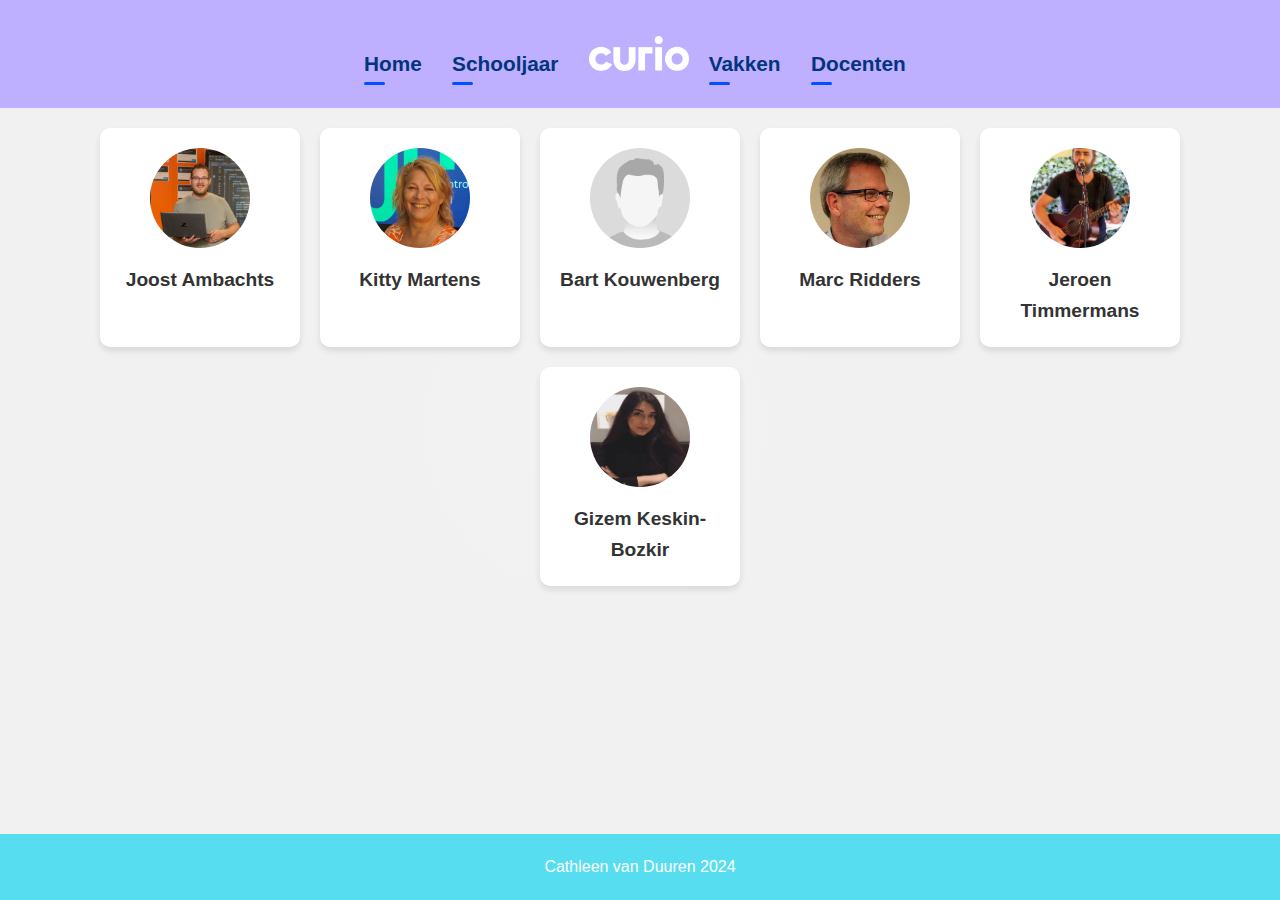
<file: docenten.html>
<!doctype html>
<html lang="en-US">
<head>
    <meta charset="utf-8" />
    <meta name="viewport" content="width=device-width, initial-scale=1.0" />
    <title>Curio Opendag</title>
    <link rel="stylesheet" href="style.css" />
</head>

<body>
    <header>
        <nav>
            <a href="index.html">Home</a>
            <a href="schooljaar.html">Schooljaar</a>
            <img src="img/Logos/curio-02-wit-logo-rgb.png" alt="logo" class="logo">
            <a href="vakken.html">Vakken</a>
            <a href="docenten.html">Docenten</a>
        </nav>
    </header>
    <div class="smoelenboek-container">
        <div class="person-card">
          <img src="img/foto/afbeelding (1).jpg" alt="Joost" class="person-image">
          <p class="person-name">Joost Ambachts</p>
        </div>
        <div class="person-card">
          <img src="img/foto/afbeelding (3).jpg" alt="Kitty" class="person-image">
          <p class="person-name">Kitty Martens</p>
        </div>
        <div class="person-card">
          <img src="img/foto/man.jpg" alt="Bart" class="person-image">
          <p class="person-name">Bart Kouwenberg</p>
        </div>
        <div class="person-card">
            <img src="img/foto/afbeelding.jpg" alt="Marc" class="person-image">
            <p class="person-name">Marc Ridders</p>
          </div>
          <div class="person-card">
            <img src="img/foto/IMG_4310.png" alt="Jeroen" class="person-image">
            <p class="person-name">Jeroen Timmermans</p>
          </div>
          <div class="person-card">
            <img src="img/foto/afbeelding.png" alt="Gizem" class="person-image">
            <p class="person-name">Gizem Keskin-Bozkir</p>
          </div>
      </div>
      
    <footer>
        <p>Cathleen van Duuren 2024</p>
      </footer>
</file>
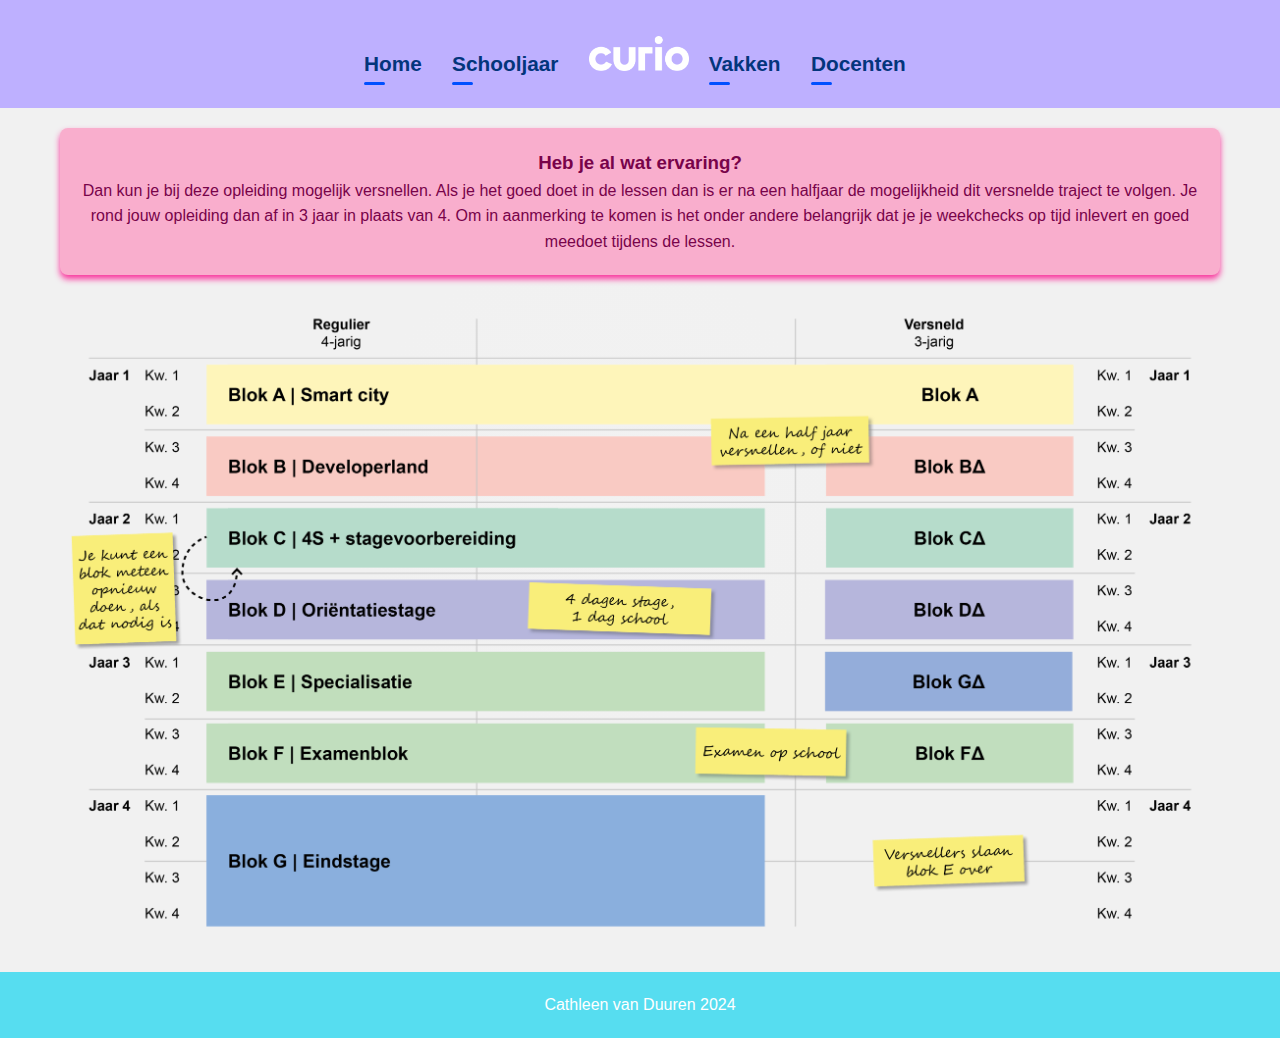
<file: schooljaar.html>
<!doctype html>
<html lang="en-US">
<head>
    <meta charset="utf-8" />
    <meta name="viewport" content="width=device-width, initial-scale=1.0">
    <title>Curio opendag</title>
    <link rel="stylesheet" href="style.css" />
</head>

<body>
    <header>
        <nav>
            <a href="index.html">Home</a>
            <a href="schooljaar.html">Schooljaar</a>
            <img src="img/Logos/curio-02-wit-logo-rgb.png" alt="logo" class="logo">
            <a href="vakken.html">Vakken</a>
            <a href="docenten.html">Docenten</a>
        </nav>
    </header>

    <div class="container">
        <div class="left">
            <h3>Heb je al wat ervaring?</h3>
            <p>Dan kun je bij deze opleiding mogelijk versnellen. Als je het goed doet in de lessen dan is er na een halfjaar de mogelijkheid dit versnelde traject te volgen. Je rond jouw opleiding dan af in 3 jaar in plaats van 4. Om in aanmerking te komen is het onder andere belangrijk dat je je weekchecks op tijd inlevert en goed meedoet tijdens de lessen.</p>
        </div>
        <img src="img/Opleidingsoverzicht3.png" alt="image1" class="image1">
    </div>
    
    <footer>
        <p>Cathleen van Duuren 2024</p>
    </footer>
</body>
</html>
</file>
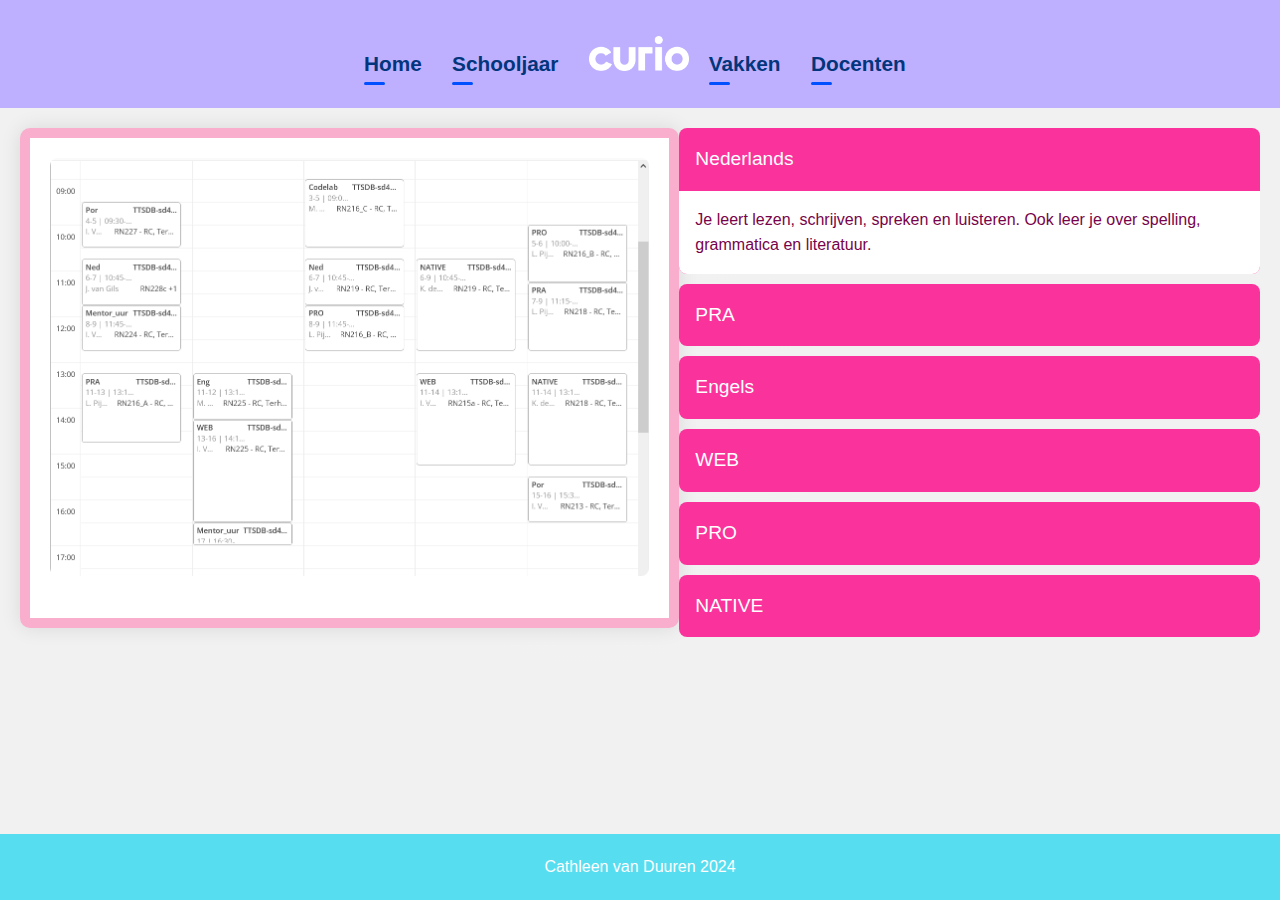
<file: vakken.html>
<!doctype html>
<html lang="en-US">
<head>
    <meta charset="utf-8" />
    <meta name="viewport" content="width=device-width, initial-scale=1.0">
    <title>Curio opendag</title>
    <link rel="stylesheet" href="style.css" />
</head>

<body>
    <header>
        <nav>
            <a href="index.html">Home</a>
            <a href="schooljaar.html">Schooljaar</a>
            <img src="img/Logos/curio-02-wit-logo-rgb.png" alt="logo" class="logo">
            <a href="vakken.html">Vakken</a>
            <a href="docenten.html">Docenten</a>
        </nav>
    </header>

    <div class="wrapper">
        <div class="shape">
            <img src="img/Rooster eerste leerjaar.png" alt="Rooster">
        </div>
        <div class="accordion-image-container">
            <div class="accordion-wrapper">
                <div class="accordion">
                    <input type="radio" name="radio-a" id="check1" checked>
                    <label class="accordion-label" for="check1">Nederlands</label>
                    <div class="accordion-content">
                        <p>Je leert lezen, schrijven, spreken en luisteren. Ook leer je over spelling, grammatica en literatuur.</p>
                    </div>
                </div>
                <div class="accordion">
                    <input type="radio" name="radio-a" id="check2">
                    <label class="accordion-label" for="check2">PRA</label>
                    <div class="accordion-content">
                        <p>Je werkt aan projecten, schrijft code, test programma's en leert verschillende programmeertalen gebruiken. Je oefent ook in teamverband en leert problemen oplossen zoals in het echte werk.</p>
                    </div>
                </div>
                <div class="accordion">
                    <input type="radio" name="radio-a" id="check3">
                    <label class="accordion-label" for="check3">Engels</label>
                    <div class="accordion-content">
                        <p>Je leert lezen, schrijven, spreken en luisteren in het Engels. Daarnaast oefen je met grammatica, woordenschat en uitspraak.</p>
                    </div>
                </div>
                <div class="accordion">
                    <input type="radio" name="radio-a" id="check4">
                    <label class="accordion-label" for="check4">WEB</label>
                    <div class="accordion-content">
                        <p>Je leert hoe je websites bouwt met HTML, CSS en JavaScript. Je leert ook hoe je websites geschikt maakt voor verschillende apparaten, werkt met webframeworks, en zorgt voor veiligheid en efficiëntie.</p>
                    </div>
                </div>
                <div class="accordion">
                    <input type="radio" name="radio-a" id="check5">
                    <label class="accordion-label" for="check5">PRO</label>
                    <div class="accordion-content">
                        <p>Je leert professionele vaardigheden zoals communicatie, teamwork, en projectmanagement. Het helpt je voor te bereiden op een carrière als softwareontwikkelaar.</p>
                    </div>
                </div>
                <div class="accordion">
                    <input type="radio" name="radio-a" id="check6">
                    <label class="accordion-label" for="check6">NATIVE</label>
                    <div class="accordion-content">
                        <p>Native betekent dat je apps speciaal maakt voor één type besturingssysteem, zoals iOS of Android. Ze zijn vaak sneller en gebruiken alle functies van het apparaat optimaal.</p>
                    </div>
                </div>
            </div>
        </div>
    </div>

    <footer>
        <p>Cathleen van Duuren 2024</p>
    </footer>
</body>
</html>
</file>
<file: style.css>
* {
  margin: 0;
  padding: 0;
  box-sizing: border-box;
}

body {
  font-family: "Lato", sans-serif;
  line-height: 1.6;
  background: radial-gradient(343px at 46.3% 47.5%, rgb(242, 242, 242) 0%, rgb(241, 241, 241) 72.9%);
  display: flex;
  flex-direction: column;
  min-height: 100vh;
}

header {
  border-bottom: 1px solid #beb0ff;
  background:#beb0ff;
  font-size: 1.25rem;
  padding-top: 1rem;
  padding-bottom: 1rem;
  a {
 color: #03357c; 
  font-size: 1.3rem;
  text-decoration: none;
  margin-top: 1em;
  display: inline-block;
  font-weight: bold;
  padding: .5em;
  margin-left: -.5em;
  position: relative;
  clip-path: polygon(0 0, 100% 0, 100% 100%, 0% 100%);

  &:before, &:after {
      position: absolute;
      content: '';
      border-bottom: 3px solid #0050ff;
      border-radius: 1em;
      bottom: .3em;
      transition: transform .5s cubic-bezier(0.075, 0.82, 0.165, 1);
  }

  &:before {
      width: 1em;
      transform-origin: left;
  }

  &:after {
      width: 82%;
      left: 1em;
      transform: translateX(110%);
  }

  &:hover:before {
      transform: scaleX(0.6);
  }

  &:hover:after {
      transform: translateX(0);
  }
}
}

header nav {
  display: flex;
  justify-content: center;
  align-items: center;
  gap: 20px;
}

header .logo {
  width: 100px;
  height: auto;
}

.wrapper {
  display: flex;
  justify-content: space-between;
  align-items: flex-start;
  margin: 20px 0;
  padding: 0 20px;
}

.shape {
  width: 700px;
  height: 500px;
  border-radius: 10px;
  padding: 20px;
  border: 10px solid #f9aecd;
  background-color: #fff;
  box-shadow: 0px 0px 20px rgba(0, 0, 0, 0.1);
}

.shape img {
  width: 100%;
  border-radius: 8px;
}

.accordion-wrapper {
  width: 100%;
}

.accordion-image-container {
  display: flex;
  justify-content: space-between;
  align-items: flex-start;
  gap: 20px;
  width: 50%;
}

.accordion {
  background: #fa339c;
  color: #fff;
  border-radius: 8px;
  margin-bottom: 10px;
  overflow: hidden;
  position: relative;
}

.accordion-label {
  padding: 16px;
  cursor: pointer;
  font-size: 1.2rem;
  display: flex;
  justify-content: space-between;
  align-items: center;
  transition: background 0.3s;
}

.accordion-label:hover {
  background: #f9aecd;
}

input[type="radio"] {
  display: none;
}

.accordion-content {
  max-height: 0;
  overflow: hidden;
  transition: max-height 0.3s ease;
  background-color: white;
  padding: 0 16px;
  box-sizing: border-box;
}

input:checked ~ .accordion-content {
  max-height: 200px;
  padding: 16px;
}

.accordion-content p {
  font-size: 1rem;
  color: #78034a;
}

footer {
  background: #56ddf0;
  color: white;
  text-align: center;
  padding: 20px;
  margin-top: auto;
}

.smoelenboek-container {
  display: flex;
  justify-content: center;
  flex-wrap: wrap;
  gap: 20px;
  padding: 20px;
}

.person-card {
  background-color: white;
  padding: 20px;
  border-radius: 10px;
  box-shadow: 0px 4px 6px rgba(0, 0, 0, 0.1);
  text-align: center;
  width: 200px;
}

.person-card img {
  width: 100px;
  height: 100px;
  border-radius: 50%;
  object-fit: cover;
  margin-bottom: 10px;
}

.person-name {
  font-size: 1.2rem;
  font-weight: bold;
  color: #333;
}

.main {
  text-align: center;
  padding: 20px;
}

.main h1 {
  color: #0050ff;
  margin-bottom: 20px;
  font-size: 2.5rem;
}

.main p {
  font-size: 1.2rem;
  max-width: 800px;
  margin: 0 auto;
  line-height: 1.6;
}

.bgimg {
  background-image: url('img/Fotos_locaties/Sanne Bas - Curio - Knipplein 11-2.jpg');
  width: 100%;
  height: 350px;
  background-size: cover;
  background-position: center;
  margin-bottom: 20px;
}

.container {
  display: flex;
  align-items: flex-start;
  justify-content: center;
  gap: 20px;
  padding: 20px;
  max-width: 1200px;
  margin: 0 auto;
  flex-wrap: wrap;
}

.left {
  flex: 1;
  padding: 20px;
  background: white;
  border-radius: 8px;
  box-shadow: 0px 4px 6px #fa339c;
  background-color: #f9aecd;
  width: 100%;
}

.left p, h3 {
  color: #78034a;
  line-height: 1.6;
  text-align: center;
}

.image1 {
  max-width: 100%;
  height: auto;
  border-radius: 8px;
  flex: 1;
}

@media (max-width: 768px) {
  .container {
      flex-direction: column;
      text-align: center;
  }

  .left {
    width: 100%;
    box-shadow: none;
}

.image1 {
  width: 100%;
  max-height: 400px;
  object-fit: cover;
  margin: 20px 0;
}

  .bgimg {
      height: 200px;
  }

  header nav {
      flex-direction: column;
      gap: 10px;
    }

    @media (max-width: 768px) {
      .container {
        flex-direction: column;
        text-align: center;
      }
    
      .wrapper {
        flex-direction: column;
        width: 100%;
      }

      .accordion-image-container{
        width: 100%;
      }
    
      .accordion {
        width: 100%;
        margin-bottom: 10px;
      }
    
      .accordion-label {
        font-size: 1rem;
        padding: 12px;
      }

      .shape{
          width: 100%;
          height: auto;
          padding: 10px;
          border-width: 5px;
      }
    }
  }
</file>
